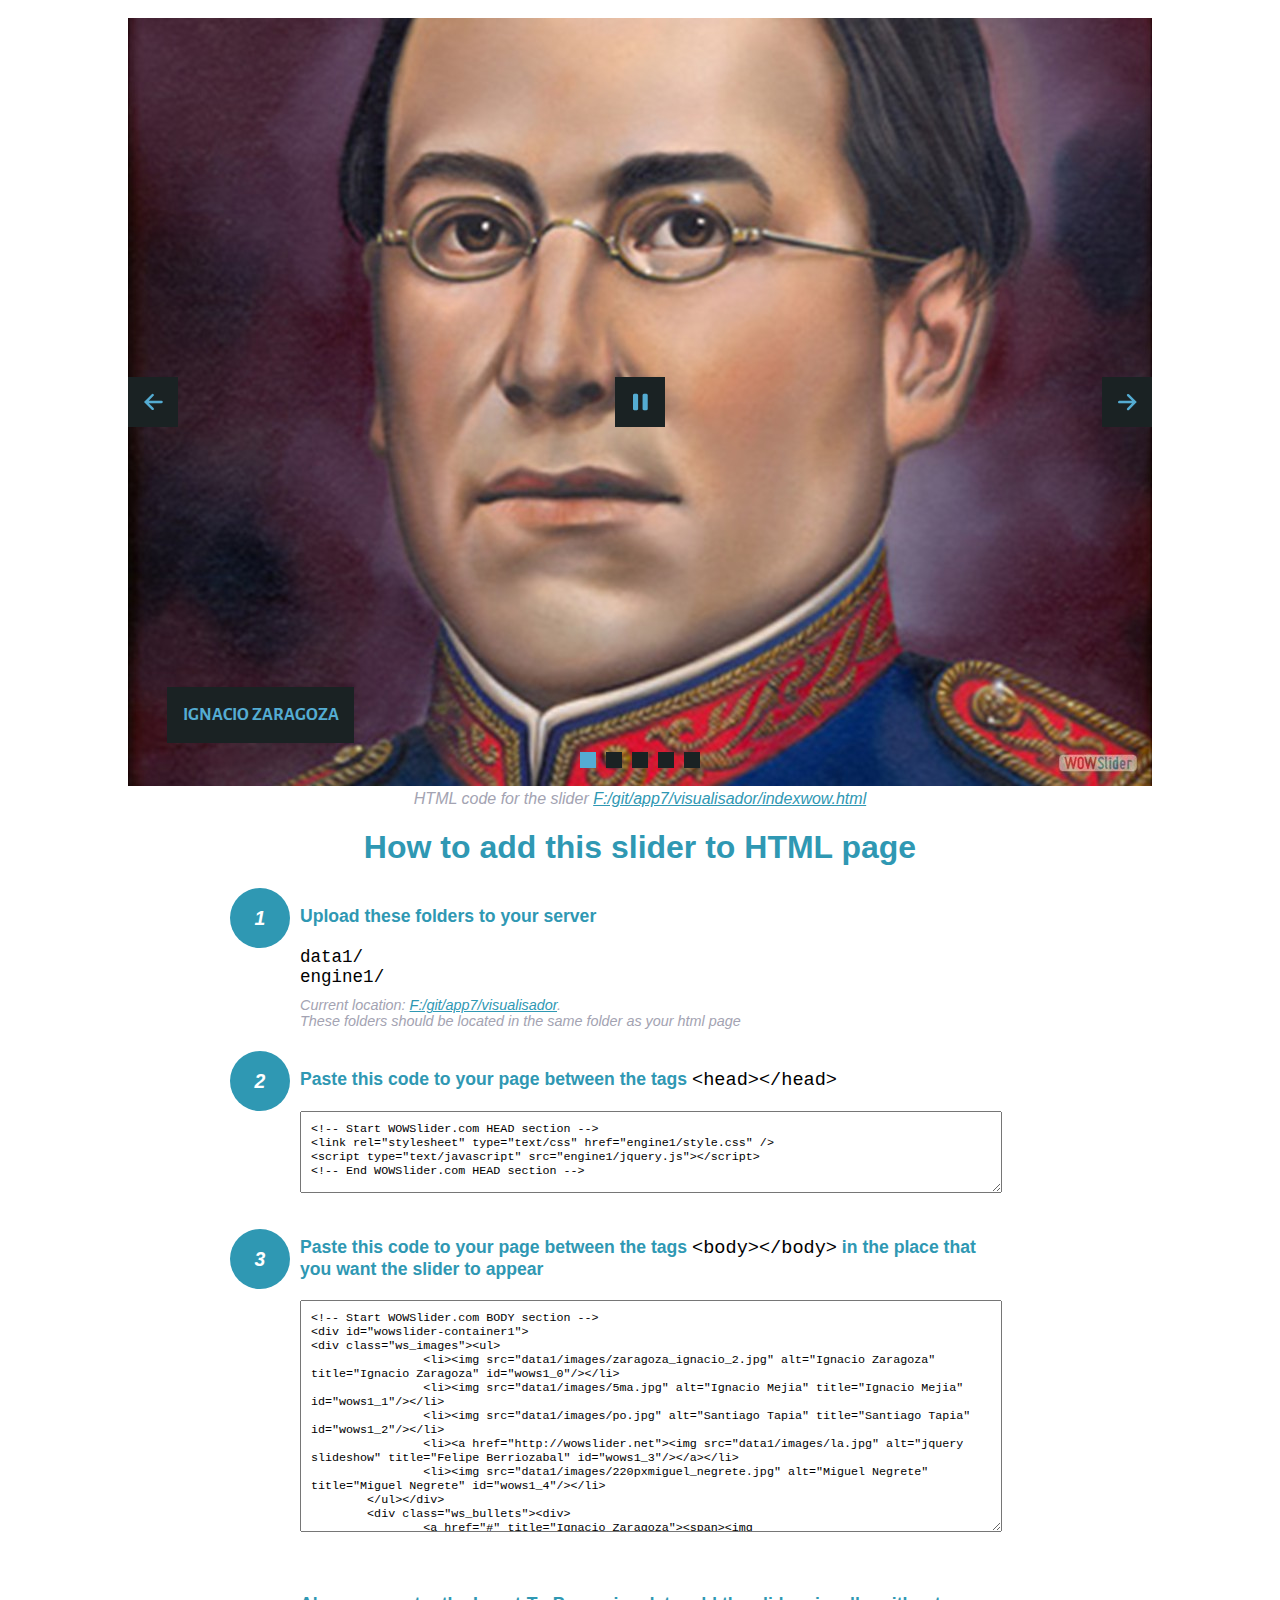
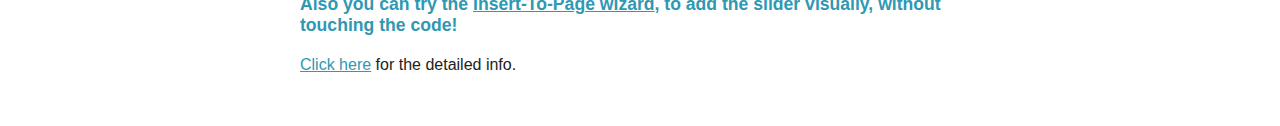
<file: visualisador/indexwow-howto.html>
<!DOCTYPE html>
<html>
<head>
	<title>WOWSlider</title>
	<meta http-equiv="content-type" content="text/html; charset=utf-8" />
	<meta name="description" content="WOWSlider" />
	
	<!-- Start WOWSlider.com HEAD section --> <!-- add to the <head> of your page -->
	<link rel="stylesheet" type="text/css" href="engine1/style.css" />
	<script type="text/javascript" src="engine1/jquery.js"></script>
	<!-- End WOWSlider.com HEAD section -->


<style>
.instuction {
	font-family: sans-serif, Arial;
	display: block;
	margin: 0 auto;
	max-width: 820px;
	width: 100%;
	padding: 0 70px;
	color: #222;
	-webkit-box-sizing: border-box;
	-moz-box-sizing: border-box;
	box-sizing: border-box;
}
.instuction h1 img {
	max-width: 170px;
	vertical-align: middle;
	margin-bottom: 10px;
}
.instuction h1 {
	color: #2F98B3;
	text-align: center;
}
.instuction h2 {
	position: relative;
	font-size: 1.1em;
	color: #2F98B3;
	margin-bottom: 20px;
	margin-top: 40px;
}
.instuction h2 span.num {
	position: absolute;
	left: -70px;
	top: -18px;
	display: inline-block;
	vertical-align: middle;
	font-style: italic;
	font-size: 1.1em;
	width: 60px;
	height: 60px;
	line-height: 60px;
	text-align: center;
	background: #2F98B3;
	color: #fff;
	border-radius: 50%;
}
.instuction .mono {
	color: #000;
	font-family: monospace;
	font-size: 1.3em;
	font-weight: normal;
}
.instuction li.mono {
	font-size: 1.5em;
}

.instuction ul {
	font-size: 0.9em;
	margin-top: 0;
	padding-left: 0;
	list-style: none;
}
.instuction .note {
	color: #A3A3B2;
	font-style: italic;
	padding-top: 10px;
}
.instuction p.note {
	text-align: center;
	padding-top: 0;
	margin-top: 4px;
}
.instuction textarea {
	font-size: 0.9em;
	min-height: 60px;
	padding: 10px;
	margin: 0;
	overflow: auto;
	max-width: 100%;
	width: 100%;
}
.instuction a,
.instuction a:visited {
	color: #2F98B3;
}
</style>


</head>
<body style="margin:auto">

<br>

<!-- Start WOWSlider.com BODY section --> <!-- add to the <body> of your page -->
<div id="wowslider-container1">
<div class="ws_images"><ul>
		<li><img src="data1/images/zaragoza_ignacio_2.jpg" alt="Ignacio Zaragoza" title="Ignacio Zaragoza" id="wows1_0"/></li>
		<li><img src="data1/images/5ma.jpg" alt="Ignacio Mejia" title="Ignacio Mejia" id="wows1_1"/></li>
		<li><img src="data1/images/po.jpg" alt="Santiago Tapia" title="Santiago Tapia" id="wows1_2"/></li>
		<li><a href="http://wowslider.net"><img src="data1/images/la.jpg" alt="jquery slideshow" title="Felipe Berriozabal" id="wows1_3"/></a></li>
		<li><img src="data1/images/220pxmiguel_negrete.jpg" alt="Miguel Negrete" title="Miguel Negrete" id="wows1_4"/></li>
	</ul></div>
	<div class="ws_bullets"><div>
		<a href="#" title="Ignacio Zaragoza"><span><img src="data1/tooltips/zaragoza_ignacio_2.jpg" alt="Ignacio Zaragoza"/>1</span></a>
		<a href="#" title="Ignacio Mejia"><span><img src="data1/tooltips/5ma.jpg" alt="Ignacio Mejia"/>2</span></a>
		<a href="#" title="Santiago Tapia"><span><img src="data1/tooltips/po.jpg" alt="Santiago Tapia"/>3</span></a>
		<a href="#" title="Felipe Berriozabal"><span><img src="data1/tooltips/la.jpg" alt="Felipe Berriozabal"/>4</span></a>
		<a href="#" title="Miguel Negrete"><span><img src="data1/tooltips/220pxmiguel_negrete.jpg" alt="Miguel Negrete"/>5</span></a>
	</div></div><div class="ws_script" style="position:absolute;left:-99%"><a href="http://wowslider.com">jquery slider</a> by WOWSlider.com v8.7</div>
<div class="ws_shadow"></div>
</div>	
<script type="text/javascript" src="engine1/wowslider.js"></script>
<script type="text/javascript" src="engine1/script.js"></script>
<!-- End WOWSlider.com BODY section -->


<div class="instuction">
	<p class="note">HTML code for the slider <a href="file:///F:/git/app7/visualisador/indexwow.html">F:/git/app7/visualisador/indexwow.html</a></p>

	<h1>
		How to add this slider to HTML page
	</h1>

	<h2><span class="num">1</span> Upload these folders to your server</h2>
	<ul>
		<li class="mono">data1/</li>
		<li class="mono">engine1/</li>
		<li class="note">Current location: <a href="file:///F:/git/app7/visualisador">F:/git/app7/visualisador</a>. <br>These folders should be located in the same folder as your html page</li>
	</ul>

	<h2><span class="num">2</span> Paste this code to your page between the tags <span class="mono">&lt;head&gt;&lt;/head&gt;</span></h2>
	<textarea onclick="this.select()">&lt;!-- Start WOWSlider.com HEAD section --&gt;
&lt;link rel=&quot;stylesheet&quot; type=&quot;text/css&quot; href=&quot;engine1/style.css&quot; /&gt;
&lt;script type=&quot;text/javascript&quot; src=&quot;engine1/jquery.js&quot;&gt;&lt;/script&gt;
&lt;!-- End WOWSlider.com HEAD section --&gt;</textarea>


	<h2><span class="num" style="top: -8px;">3</span> Paste this code to your page between the tags <span class="mono">&lt;body&gt;&lt;/body&gt;</span> in the place that you want the slider to appear</h2>
	<textarea onclick="this.select()" rows="15">&lt;!-- Start WOWSlider.com BODY section --&gt;
&lt;div id=&quot;wowslider-container1&quot;&gt;
&lt;div class=&quot;ws_images&quot;&gt;&lt;ul&gt;
		&lt;li&gt;&lt;img src=&quot;data1/images/zaragoza_ignacio_2.jpg&quot; alt=&quot;Ignacio Zaragoza&quot; title=&quot;Ignacio Zaragoza&quot; id=&quot;wows1_0&quot;/&gt;&lt;/li&gt;
		&lt;li&gt;&lt;img src=&quot;data1/images/5ma.jpg&quot; alt=&quot;Ignacio Mejia&quot; title=&quot;Ignacio Mejia&quot; id=&quot;wows1_1&quot;/&gt;&lt;/li&gt;
		&lt;li&gt;&lt;img src=&quot;data1/images/po.jpg&quot; alt=&quot;Santiago Tapia&quot; title=&quot;Santiago Tapia&quot; id=&quot;wows1_2&quot;/&gt;&lt;/li&gt;
		&lt;li&gt;&lt;a href=&quot;http://wowslider.net&quot;&gt;&lt;img src=&quot;data1/images/la.jpg&quot; alt=&quot;jquery slideshow&quot; title=&quot;Felipe Berriozabal&quot; id=&quot;wows1_3&quot;/&gt;&lt;/a&gt;&lt;/li&gt;
		&lt;li&gt;&lt;img src=&quot;data1/images/220pxmiguel_negrete.jpg&quot; alt=&quot;Miguel Negrete&quot; title=&quot;Miguel Negrete&quot; id=&quot;wows1_4&quot;/&gt;&lt;/li&gt;
	&lt;/ul&gt;&lt;/div&gt;
	&lt;div class=&quot;ws_bullets&quot;&gt;&lt;div&gt;
		&lt;a href=&quot;#&quot; title=&quot;Ignacio Zaragoza&quot;&gt;&lt;span&gt;&lt;img src=&quot;data1/tooltips/zaragoza_ignacio_2.jpg&quot; alt=&quot;Ignacio Zaragoza&quot;/&gt;1&lt;/span&gt;&lt;/a&gt;
		&lt;a href=&quot;#&quot; title=&quot;Ignacio Mejia&quot;&gt;&lt;span&gt;&lt;img src=&quot;data1/tooltips/5ma.jpg&quot; alt=&quot;Ignacio Mejia&quot;/&gt;2&lt;/span&gt;&lt;/a&gt;
		&lt;a href=&quot;#&quot; title=&quot;Santiago Tapia&quot;&gt;&lt;span&gt;&lt;img src=&quot;data1/tooltips/po.jpg&quot; alt=&quot;Santiago Tapia&quot;/&gt;3&lt;/span&gt;&lt;/a&gt;
		&lt;a href=&quot;#&quot; title=&quot;Felipe Berriozabal&quot;&gt;&lt;span&gt;&lt;img src=&quot;data1/tooltips/la.jpg&quot; alt=&quot;Felipe Berriozabal&quot;/&gt;4&lt;/span&gt;&lt;/a&gt;
		&lt;a href=&quot;#&quot; title=&quot;Miguel Negrete&quot;&gt;&lt;span&gt;&lt;img src=&quot;data1/tooltips/220pxmiguel_negrete.jpg&quot; alt=&quot;Miguel Negrete&quot;/&gt;5&lt;/span&gt;&lt;/a&gt;
	&lt;/div&gt;&lt;/div&gt;&lt;div class=&quot;ws_script&quot; style=&quot;position:absolute;left:-99%&quot;&gt;&lt;a href=&quot;http://wowslider.com&quot;&gt;jquery slider&lt;/a&gt; by WOWSlider.com v8.7&lt;/div&gt;
&lt;div class=&quot;ws_shadow&quot;&gt;&lt;/div&gt;
&lt;/div&gt;	
&lt;script type=&quot;text/javascript&quot; src=&quot;engine1/wowslider.js&quot;&gt;&lt;/script&gt;
&lt;script type=&quot;text/javascript&quot; src=&quot;engine1/script.js&quot;&gt;&lt;/script&gt;
&lt;!-- End WOWSlider.com BODY section --&gt;</textarea>

<br><br>
<h2>Also you can try the <a href="http://wowslider.com/help/add-wowslider-to-page-2.html" target="_blank">Insert-To-Page wizard</a>, to add the slider visually, without touching the code!</h2>
<p>
	<a href="http://wowslider.com/help/add-wowslider-to-page-2.html" target="_blank">Click here</a> for the detailed info.
</p>
</div>

<br><br>
</body>
</html>
</file>
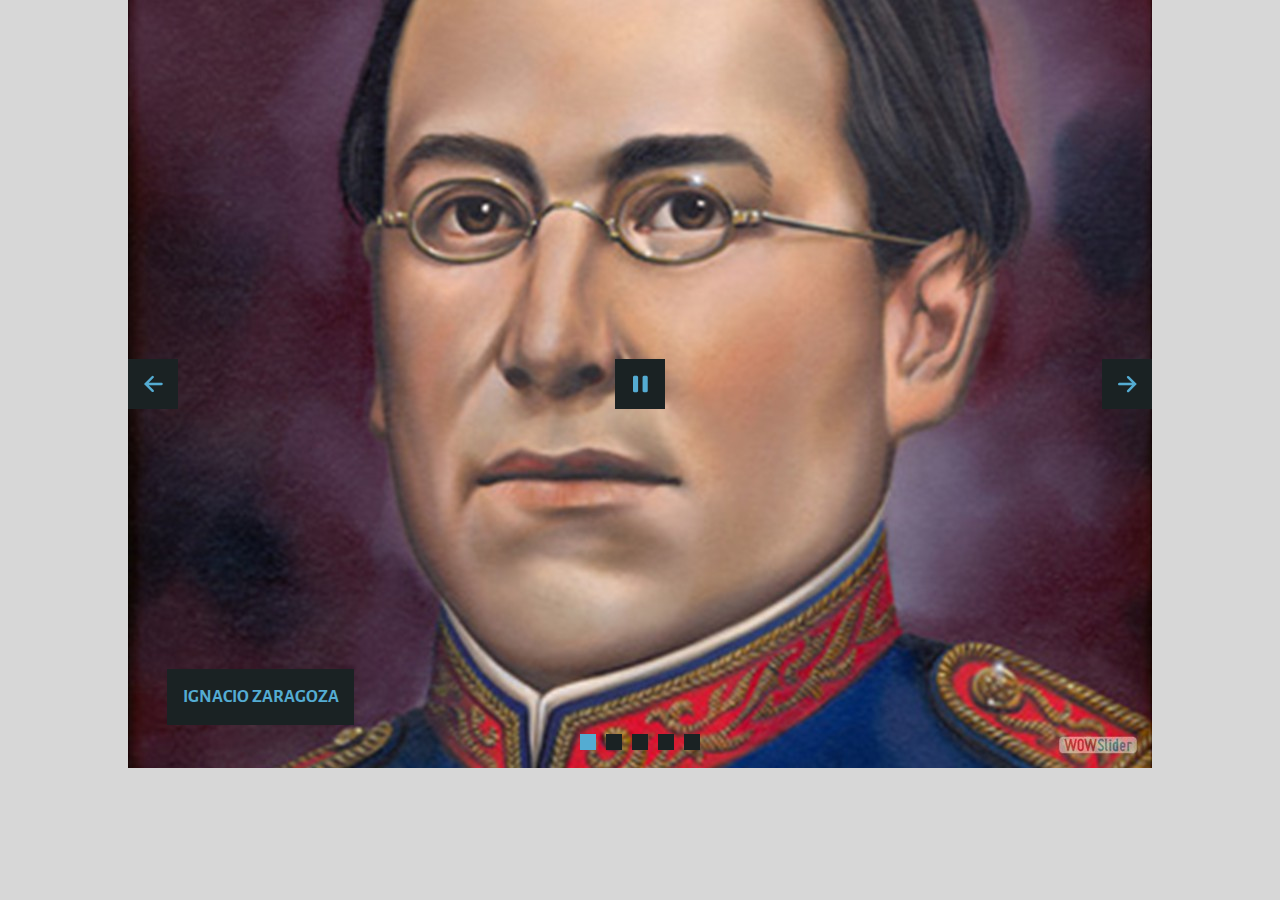
<file: visualisador/indexwow.html>
<!DOCTYPE html>
<html>
<head>
	<title>Jquery slider</title>
	<meta http-equiv="content-type" content="text/html; charset=utf-8" />
	<meta name="description" content="Made with WOW Slider - Create beautiful, responsive image sliders in a few clicks. Awesome skins and animations. Jquery slider" />
	
	<!-- Start WOWSlider.com HEAD section --> <!-- add to the <head> of your page -->
	<link rel="stylesheet" type="text/css" href="engine1/style.css" />
	<script type="text/javascript" src="engine1/jquery.js"></script>
	<!-- End WOWSlider.com HEAD section -->

</head>
<body style="background-color:#d7d7d7;margin:auto">
	
	<!-- Start WOWSlider.com BODY section --> <!-- add to the <body> of your page -->
	<div id="wowslider-container1">
	<div class="ws_images"><ul>
		<li><img src="data1/images/zaragoza_ignacio_2.jpg" alt="Ignacio Zaragoza" title="Ignacio Zaragoza" id="wows1_0"/></li>
		<li><img src="data1/images/5ma.jpg" alt="Ignacio Mejia" title="Ignacio Mejia" id="wows1_1"/></li>
		<li><img src="data1/images/po.jpg" alt="Santiago Tapia" title="Santiago Tapia" id="wows1_2"/></li>
		<li><a href="http://wowslider.net"><img src="data1/images/la.jpg" alt="jquery slideshow" title="Felipe Berriozabal" id="wows1_3"/></a></li>
		<li><img src="data1/images/220pxmiguel_negrete.jpg" alt="Miguel Negrete" title="Miguel Negrete" id="wows1_4"/></li>
	</ul></div>
	<div class="ws_bullets"><div>
		<a href="#" title="Ignacio Zaragoza"><span><img src="data1/tooltips/zaragoza_ignacio_2.jpg" alt="Ignacio Zaragoza"/>1</span></a>
		<a href="#" title="Ignacio Mejia"><span><img src="data1/tooltips/5ma.jpg" alt="Ignacio Mejia"/>2</span></a>
		<a href="#" title="Santiago Tapia"><span><img src="data1/tooltips/po.jpg" alt="Santiago Tapia"/>3</span></a>
		<a href="#" title="Felipe Berriozabal"><span><img src="data1/tooltips/la.jpg" alt="Felipe Berriozabal"/>4</span></a>
		<a href="#" title="Miguel Negrete"><span><img src="data1/tooltips/220pxmiguel_negrete.jpg" alt="Miguel Negrete"/>5</span></a>
	</div></div><div class="ws_script" style="position:absolute;left:-99%"><a href="http://wowslider.com">jquery slider</a> by WOWSlider.com v8.7</div>
	<div class="ws_shadow"></div>
	</div>	
	<script type="text/javascript" src="engine1/wowslider.js"></script>
	<script type="text/javascript" src="engine1/script.js"></script>
	<!-- End WOWSlider.com BODY section -->

</body>
</html>
</file>
<file: visualisador/engine1/style.css>
/*
 *	generated by WOW Slider 8.7
 *	template Convex
 */
@import url(https://fonts.googleapis.com/css?family=Gurajada&subset=latin,telugu);
@font-face {
  font-family: 'ws-ctrl-convex';
  src: url('ws-ctrl-convex.eot');
  src: url('ws-ctrl-convex.eot#iefix') format('embedded-opentype'),
       url('ws-ctrl-convex.svg#ws-ctrl-convex') format('svg');
  font-weight: normal;
  font-style: normal;
}
@font-face {
  font-family: 'ws-ctrl-convex';
  src: url('[data-uri]') format('woff'),
       url('[data-uri]') format('truetype');
}
#wowslider-container1 { 
	display: table;
	zoom: 1; 
	position: relative;
	width: 100%;
	max-width: 1024px;
	max-height:768px;
	margin:0px auto 0px;
	z-index:90;
	text-align:left; /* reset align=center */
	font-size: 10px;
	text-shadow: none; /* fix some user styles */

	/* reset box-sizing (to boostrap friendly) */
	-webkit-box-sizing: content-box;
	-moz-box-sizing: content-box;
	box-sizing: content-box; 
}
* html #wowslider-container1{ width:1024px }
#wowslider-container1 .ws_images ul{
	position:relative;
	width: 10000%; 
	height:100%;
	left:0;
	list-style:none;
	margin:0;
	padding:0;
	border-spacing:0;
	overflow: visible;
	/*table-layout:fixed;*/
}
#wowslider-container1 .ws_images ul li{
	position: relative;
	width:1%;
	height:100%;
	line-height:0; /*opera*/
	overflow: hidden;
	float:left;
	/*font-size:0;*/
	padding:0 0 0 0 !important;
	margin:0 0 0 0 !important;
}

#wowslider-container1 .ws_images{
	position: relative;
	left:0;
	top:0;
	height:100%;
	max-height:768px;
	max-width: 1024px;
	vertical-align: top;
	border:none;
	overflow: hidden;
}
#wowslider-container1 .ws_images ul a{
	width:100%;
	height:100%;
	max-height:768px;
	display:block;
	color:transparent;
}
#wowslider-container1 img{
	max-width: none !important;
}
#wowslider-container1 .ws_images .ws_list img,
#wowslider-container1 .ws_images > div > img{
	width:100%;
	border:none 0;
	max-width: none;
	padding:0;
	margin:0;
}
#wowslider-container1 .ws_images > div > img {
	max-height:768px;
}

#wowslider-container1 .ws_images iframe {
	position: absolute;
	z-index: -1;
}

#wowslider-container1 .ws-title > div {
	display: inline-block !important;
}

#wowslider-container1 a{ 
	text-decoration: none; 
	outline: none; 
	border: none; 
}

#wowslider-container1  .ws_bullets { 
	float: left;
	position:absolute;
	z-index:70;
}
#wowslider-container1  .ws_bullets div{
	position:relative;
	float:left;
	font-size: 0px;
}
/* compatibility with Joomla styles */
#wowslider-container1  .ws_bullets a {
	line-height: 0;
}

#wowslider-container1  .ws_script{
	display:none;
}
#wowslider-container1 sound, 
#wowslider-container1 object{
	position:absolute;
}

/* prevent some of users reset styles */
#wowslider-container1 .ws_effect {
	position: static;
	width: 100%;
	height: 100%;
}

#wowslider-container1 .ws_photoItem {
	border: 2em solid #fff;
	margin-left: -2em;
	margin-top: -2em;
}
#wowslider-container1 .ws_cube_side {
	background: #A6A5A9;
}


#wowslider-container1.ws_gestures {
	cursor: -webkit-grab;
	cursor: -moz-grab;
	cursor: url("[data-uri]"), move;
}
#wowslider-container1.ws_gestures.ws_grabbing {
	cursor: -webkit-grabbing;
	cursor: -moz-grabbing;
	cursor: url("[data-uri]"), move;
}

/* hide controls when video start play */
#wowslider-container1.ws_video_playing .ws_bullets,
#wowslider-container1.ws_video_playing .ws_fullscreen,
#wowslider-container1.ws_video_playing .ws_next,
#wowslider-container1.ws_video_playing .ws_prev {
	display: none;
}


/* youtube/vimeo buttons */
#wowslider-container1 .ws_video_btn {
	position: absolute;
	display: none;
	cursor: pointer;
	top: 0;
	left: 0;
	width: 100%;
	height: 100%;
	z-index: 55;
}
#wowslider-container1 .ws_video_btn.ws_youtube,
#wowslider-container1 .ws_video_btn.ws_vimeo {
	display: block;
}
#wowslider-container1 .ws_video_btn div {
	position: absolute;
	background-image: url(./playvideo.png);
	background-size: 200%;
	top: 50%;
	left: 50%;
	width: 7em;
	height: 5em;
	margin-left: -3.5em;
	margin-top: -2.5em;
}
#wowslider-container1 .ws_video_btn.ws_youtube div {
	background-position: 0 0;
}
#wowslider-container1 .ws_video_btn.ws_youtube:hover div {
	background-position: 100% 0;
}
#wowslider-container1 .ws_video_btn.ws_vimeo div {
	background-position: 0 100%;
}
#wowslider-container1 .ws_video_btn.ws_vimeo:hover div {
	background-position: 100% 100%;
}

#wowslider-container1 .ws_playpause.ws_hide {
	display: none !important;
}
/* bullets */
#wowslider-container1  .ws_bullets { 
	padding: 0px; 
}
#wowslider-container1 .ws_bullets a { 
	position:relative;
	display: inline-block;
	width: 0;
	margin: 3px 5px;
	padding: 8px;	

	-webkit-perspective: 80px;
	perspective: 80px;
} 
#wowslider-container1 .ws_bullets a > span {
	position:absolute;
	display: block;
	top:0;
	right: 0;
	height:100%;
	width:100%;
	-webkit-transform-style: preserve-3d;
	transform-style: preserve-3d;

	-webkit-transition: -webkit-transform 0.5s ease;
  	transition: -webkit-transform 0.5s ease, transform 0.5s ease;
}

#wowslider-container1 .ws_bullets a > span:before,
#wowslider-container1 .ws_bullets a > span:after {
	content: '';
	display: block;
	height:100%;
	background: #54acd2;

  	-webkit-transform: rotateX(-90deg) translateZ(-8px) translateY(8px);
  	transform: rotateX(-90deg) translateZ(-8px) translateY(8px);
}
#wowslider-container1 .ws_bullets a > span:after {
	position: absolute;
	top: 0;
	left: 0;
	width: 100%;
	height: 100%;
  	background: #1A2223;
  	-webkit-transform: rotateX(0deg);
  	transform: rotateX(0deg);
}

#wowslider-container1 .ws_bullets a.ws_overbull > span,
#wowslider-container1 .ws_bullets a.ws_selbull > span {
    -webkit-transform: rotateX(-90deg) translateZ(8px) translateY(8px);
    transform: rotateX(-90deg) translateZ(8px) translateY(8px);
}




/* play/pause, arrows */
#wowslider-container1 a.ws_next,
#wowslider-container1 a.ws_prev,
#wowslider-container1 .ws_playpause {
	position:absolute;
	font: 2em "ws-ctrl-convex";
	width: 2.5em;
	height: 2.5em;
	top:50%;
	
	margin-top: -1.25em;
	color: #ffffff;
	z-index: 100;

	-webkit-perspective: 20em;
	perspective: 20em;
}
#wowslider-container1 a.ws_next {
	right: 0;
}
#wowslider-container1 a.ws_prev {
	left: 0;
}
#wowslider-container1 .ws_playpause {
	left:50%;
	margin-left:-1.25em;
}

#wowslider-container1 a.ws_next > span,
#wowslider-container1 a.ws_prev > span,
#wowslider-container1 .ws_playpause > span,
#wowslider-container1 .ws_bullets a > span {
	display: block;
	-webkit-transform-style: preserve-3d;
	transform-style: preserve-3d;

	-webkit-transition: -webkit-transform 0.5s ease;
  	transition: -webkit-transform 0.5s ease, transform 0.5s ease;
}


#wowslider-container1 a.ws_next > span:before,
#wowslider-container1 a.ws_prev > span:before,
#wowslider-container1 .ws_playpause > span:before,
#wowslider-container1 a.ws_next > span:after,
#wowslider-container1 a.ws_prev > span:after,
#wowslider-container1 .ws_playpause > span:after {
	display: block;
	text-align: center;
	line-height: 2.5em;
	height:100%;
	background: #54acd2;
	color: #1A2223;

  	-webkit-transform: rotateX(-90deg) translateZ(-1.25em) translateY(1.25em);
  	transform: rotateX(-90deg) translateZ(-1.25em) translateY(1.25em);
}
#wowslider-container1 .ws_play > span:before,
#wowslider-container1 .ws_play > span:after{
	content:"\e800";
}
#wowslider-container1 .ws_pause > span:before,
#wowslider-container1 .ws_pause > span:after{
	content:"\e801";
}
#wowslider-container1 a.ws_next > span:before,
#wowslider-container1 a.ws_next > span:after {
	content:'\e803';
}
#wowslider-container1 a.ws_prev > span:before,
#wowslider-container1 a.ws_prev > span:after {
	content:'\e802';
}

#wowslider-container1 a.ws_next > span:after,
#wowslider-container1 a.ws_prev > span:after,
#wowslider-container1 .ws_playpause > span:after {
	position: absolute;
	top: 0;
	left: 0;
	width: 100%;
	height: 100%;
  	-webkit-transform: rotateX(0deg);
  	transform: rotateX(0deg);
  	background: #1A2223;
	color: #54acd2;
}

#wowslider-container1 a.ws_next:hover > span,
#wowslider-container1 a.ws_prev:hover > span,
#wowslider-container1 .ws_playpause:hover > span {
    -webkit-transform: rotateX(-90deg) translateZ(1.25em) translateY(1.25em);
    transform: rotateX(-90deg) translateZ(1.25em) translateY(1.25em);
}/* bottom center */
#wowslider-container1  .ws_bullets {
	bottom:1.5em;
	left:50%;
}
#wowslider-container1  .ws_bullets div{
	left:-50%;
}#wowslider-container1 .ws-title{
	font: 1.3em 'Gurajada', serif;
	position: absolute;
	left: 2em;
	margin-right:10em;
	z-index: 50;

	color:#fff;
	padding: 1em;
	bottom: 30px;
	top: auto;
	opacity: 1;
}
#wowslider-container1 .ws-title div,#wowslider-container1 .ws-title span{
	display:inline-block;
	padding: 0.1em 0.6em;
	background-color: #1A2223;
	color: #54acd2;
}
#wowslider-container1 .ws-title div{
	display:block;
	margin-top:0.5em;
	font-size: 1.3em;
}
#wowslider-container1 .ws-title span{
	text-transform: uppercase;	
	font-size: 2em;
}#wowslider-container1 .ws_images > ul{
	animation: wsBasic 20s infinite;
	-moz-animation: wsBasic 20s infinite;
	-webkit-animation: wsBasic 20s infinite;
}
@keyframes wsBasic{0%{left:-0%} 10%{left:-0%} 20%{left:-100%} 30%{left:-100%} 40%{left:-200%} 50%{left:-200%} 60%{left:-300%} 70%{left:-300%} 80%{left:-400%} 90%{left:-400%} }
@-moz-keyframes wsBasic{0%{left:-0%} 10%{left:-0%} 20%{left:-100%} 30%{left:-100%} 40%{left:-200%} 50%{left:-200%} 60%{left:-300%} 70%{left:-300%} 80%{left:-400%} 90%{left:-400%} }
@-webkit-keyframes wsBasic{0%{left:-0%} 10%{left:-0%} 20%{left:-100%} 30%{left:-100%} 40%{left:-200%} 50%{left:-200%} 60%{left:-300%} 70%{left:-300%} 80%{left:-400%} 90%{left:-400%} }

#wowslider-container1 .ws_bullets  a img{
	position:absolute;
	display:block;
	text-indent:0;
	bottom:15px;
	left:-32px;
	visibility:hidden;
	max-width:none;
}
#wowslider-container1 .ws_bullets a:hover img{
	visibility:visible;
}

#wowslider-container1 .ws_bulframe div div{
	height:48px;
	overflow:visible;
	position:relative;
}
#wowslider-container1 .ws_bulframe div {
	left:0;
	overflow:hidden;
	position:relative;
	width:64px;
}
#wowslider-container1  .ws_bullets .ws_bulframe{
	position:absolute;
	display:none;
	bottom:25px;
	margin-left:8px;
	cursor:pointer;

	/* fixed bulframe hidding in Chrome */
	-webkit-transform: translateZ(0);
	-ms-transform: translateZ(0);
	-o-transform: translateZ(0);
	transform: translateZ(0);
}#wowslider-container1 .ws_bulframe div div{
	height: auto;
}

@media all and (max-width:760px) {
	#wowslider-container1 .ws_fullscreen {
		display: block;
	}
}
@media all and (max-width:400px){
	#wowslider-container1 .ws_controls,
	#wowslider-container1 .ws_bullets,
	#wowslider-container1 .ws_thumbs{
		display: none
	}
}
</file>
